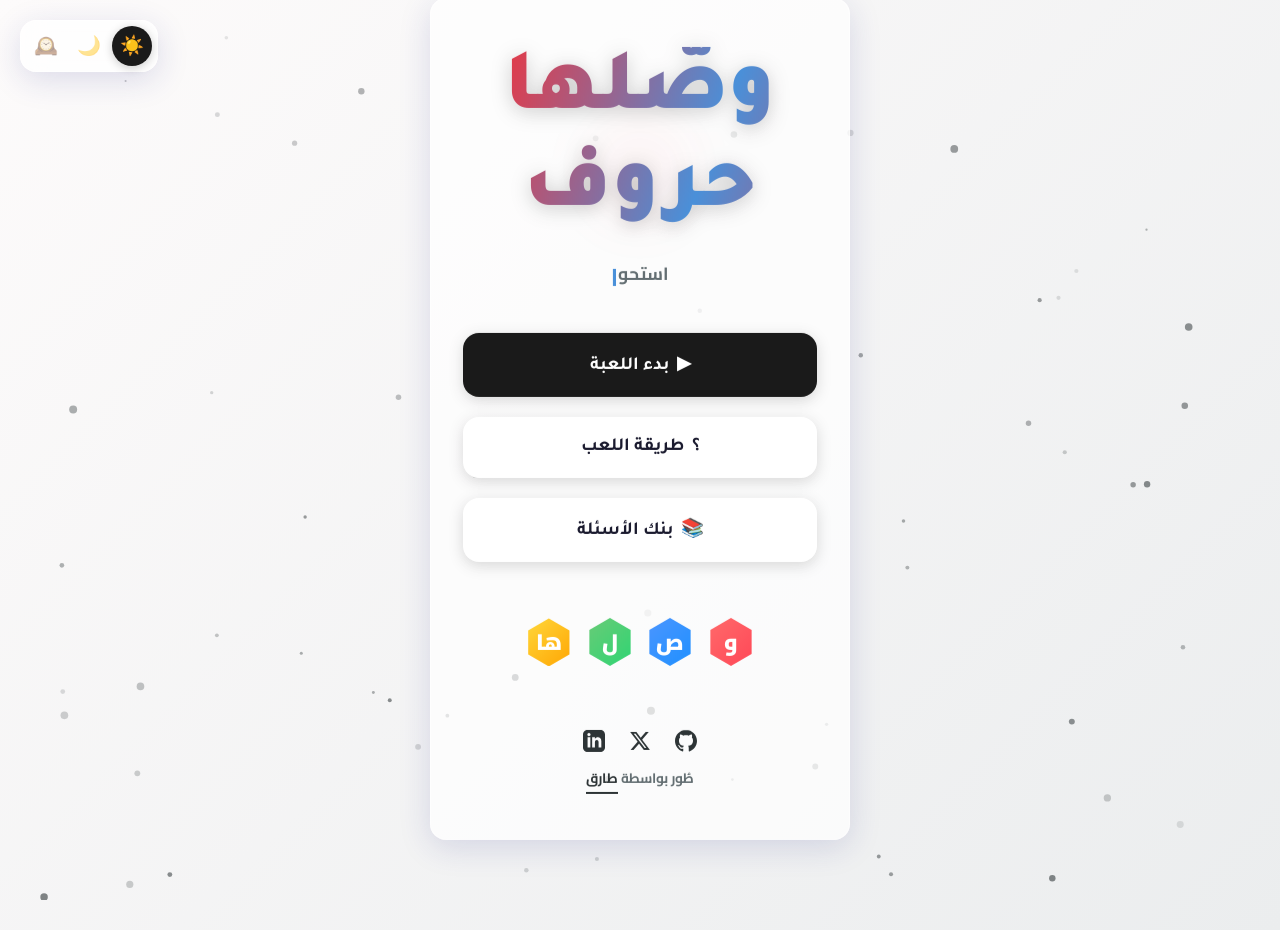
<file: index.html>
<!DOCTYPE html>
<html lang="ar" dir="rtl">

<head>
  <meta charset="UTF-8" />
  <meta name="viewport" content="width=device-width, initial-scale=1.0" />
  <meta name="description"
    content="لعبة وصّلها حروف التفاعلية - استمتع بتحدي أصدقائك في مسابقة ثقافية لغوية على شبكة سداسية. اختبر معلوماتك، وسيطر على اللوحة بذكائك ووصلها من جهة لأخرى!" />
  <meta name="keywords" content="وصّلها حروف, وصلها حروف, لعبة حروف, لعبة وصلها, مسابقات ثقافية, لعبة لوحية سداسية, ألعاب عربية, تحدي ثقافي مجاني" />
  <meta property="og:title" content="لعبة وصّلها حروف - التحدي اللغوي الأكبر" />
  <meta property="og:description" content="سيطر على الشبكة السداسية بذكائك اللغوي في لعبة وصّلها حروف الممتعة." />
  <meta property="og:image" content="https://tegnh.github.io/Horoof-Test_Game/favicon.png" />
  <meta name="twitter:card" content="summary_large_image" />
  <meta name="google-site-verification" content="0-ZQlxtu8PsYnFYbnDg7mthqCDe7MfzNjgMwHz2KnBo" />

  <title>لعبة وصّلها حروف - التحدي الثقافي</title>
  <link rel="preconnect" href="https://fonts.googleapis.com" />
  <link rel="preconnect" href="https://fonts.gstatic.com" crossorigin />
  <link href="https://fonts.googleapis.com/css2?family=Cairo:wght@400;700;900&family=Tajawal:wght@700;900&display=swap"
    rel="stylesheet" />
  <link rel="icon" type="image/png" href="favicon.png" />
  <link rel="stylesheet" href="style.css" />
</head>

<body>

  <!-- Particle Background -->
  <canvas id="bg-canvas"></canvas>

  <div class="theme-switch-group glass-panel">
    <button onclick="setThemeMode('light')" class="theme-btn-icon" id="btn-theme-light"
      title="الوضع النهاري">☀️</button>
    <button onclick="setThemeMode('dark')" class="theme-btn-icon" id="btn-theme-dark" title="الوضع الليلي">🌙</button>
    <button onclick="setThemeMode('classic')" class="theme-btn-icon" id="btn-theme-classic"
      title="الوضع الكلاسيكي (القديم)">🕰️</button>
  </div>

  <div id="view-menu" class="view active">
    <div class="menu-wrap glass-panel">
      <div class="menu-logo-block">
        <h1 class="logo-title" id="logo-title-anim" aria-label="لعبة وصّلها حروف">
          <span class="logo-word-1"></span><br>
          <span class="logo-word-2"></span><span class="logo-cursor" id="logo-cursor">|</span>
        </h1>
        <p class="logo-sub" id="logo-tagline">
          <span class="tagline-text" id="tagline-text"></span><span class="tagline-cursor">|</span>
        </p>
      </div>

      <nav class="menu-nav">
        <button class="btn btn--primary btn--xl" onclick="showView('setup')">▶ &nbsp;بدء اللعبة</button>
        <button class="btn btn--secondary btn--xl" onclick="openModal('modal-howto')">؟ &nbsp;طريقة اللعب</button>
        <button class="btn btn--secondary btn--xl" onclick="showView('qbank')">📚 &nbsp;بنك الأسئلة</button>
      </nav>

      <div class="menu-deco" aria-hidden="true">
        <span class="deco-hex deco-hex--1">و</span>
        <span class="deco-hex deco-hex--2">ص</span>
        <span class="deco-hex deco-hex--3">ل</span>
        <span class="deco-hex deco-hex--4">ها</span>
      </div>

      <footer class="menu-footer">
        <div class="footer-links">
          <a href="https://github.com/Tegnh/" target="_blank" title="GitHub">
            <svg viewBox="0 0 24 24" width="22" height="22" fill="currentColor">
              <path
                d="M12 0c-6.626 0-12 5.373-12 12 0 5.302 3.438 9.8 8.207 11.387.599.111.793-.261.793-.577v-2.234c-3.338.726-4.042-1.416-4.042-1.416-.546-1.387-1.333-1.756-1.333-1.756-1.089-.745.083-.729.083-.729 1.205.084 1.839 1.237 1.839 1.237 1.07 1.834 2.807 1.304 3.492.997.107-.775.418-1.305.762-1.604-2.665-.305-5.467-1.334-5.467-5.931 0-1.311.469-2.381 1.236-3.221-.124-.303-.535-1.524.117-3.176 0 0 1.008-.322 3.301 1.23.957-.266 1.983-.399 3.003-.404 1.02.005 2.047.138 3.006.404 2.291-1.552 3.297-1.23 3.297-1.23.653 1.653.242 2.874.118 3.176.77.84 1.235 1.911 1.235 3.221 0 4.609-2.807 5.624-5.479 5.921.43.372.823 1.102.823 2.222v3.293c0 .319.192.694.801.576 4.765-1.589 8.199-6.086 8.199-11.386 0-6.627-5.373-12-12-12z" />
            </svg>
          </a>
          <a href="https://twitter.com/6ar_t" target="_blank" title="X (Twitter)">
            <svg viewBox="0 0 24 24" width="22" height="22" fill="currentColor">
              <path
                d="M18.244 2.25h3.308l-7.227 8.26 8.502 11.24H16.17l-5.214-6.817L4.99 21.75H1.68l7.73-8.835L1.254 2.25H8.08l4.713 6.231zm-1.161 17.52h1.833L7.084 4.126H5.117z" />
            </svg>
          </a>
          <a href="https://www.linkedin.com/in/tarig-fdl-7a6599348/" target="_blank" title="LinkedIn">
            <svg viewBox="0 0 24 24" width="22" height="22" fill="currentColor">
              <path
                d="M19 0h-14c-2.761 0-5 2.239-5 5v14c0 2.761 2.239 5 5 5h14c2.762 0 5-2.239 5-5v-14c0-2.761-2.238-5-5-5zm-11 19h-3v-11h3v11zm-1.5-12.268c-.966 0-1.75-.79-1.75-1.764s.784-1.764 1.75-1.764 1.75.79 1.75 1.764-.783 1.764-1.75 1.764zm13.5 12.268h-3v-5.604c0-3.368-4-3.113-4 0v5.604h-3v-11h3v1.765c1.396-2.586 7-2.777 7 2.476v6.759z" />
            </svg>
          </a>
        </div>
        <p class="footer-copy">طُور بواسطة <span class="footer-name">طارق </span></p>
      </footer>
    </div>
  </div>

  <div id="view-setup" class="view">
    <div class="page-shell page-shell--narrow">
      <header class="page-hdr glass-panel">
        <button class="btn btn--ghost btn--back" onclick="showView('menu')">← رجوع</button>
        <h2 class="page-hdr__title">إعدادات اللعبة</h2>
      </header>

      <div class="card glass-panel">
        <p class="card__label">حجم الشبكة (العرض × الطول)</p>
        <div class="counter">
          <button class="counter__btn" onclick="changeGridSize(-1)">−</button>
          <output class="counter__val" id="grid-display">5 × 5</output>
          <button class="counter__btn" onclick="changeGridSize(1)">+</button>
        </div>
      </div>

      <div class="card glass-panel">
        <p class="card__label">عدد الجولات</p>
        <div class="counter">
          <button class="counter__btn" onclick="changeRounds(-1)">−</button>
          <output class="counter__val" id="rounds-display">3</output>
          <button class="counter__btn" onclick="changeRounds(1)">+</button>
        </div>
      </div>

      <div class="card glass-panel">
        <p class="card__label">وقت الإجابة للسؤال</p>
        <div class="timer-options">
          <button class="btn btn--secondary timer-btn" data-time="15" onclick="setTimer(15)">15ث</button>
          <button class="btn btn--primary timer-btn selected" data-time="30" onclick="setTimer(30)">30ث</button>
          <button class="btn btn--secondary timer-btn" data-time="60" onclick="setTimer(60)">60ث</button>
          <button class="btn btn--secondary timer-btn" data-time="0" onclick="setTimer(0)">مفتوح</button>
        </div>
      </div>

      <div class="card glass-panel">
        <p class="card__label">ألوان الفريقين</p>
        <div id="theme-options" class="theme-list"></div>
      </div>

      <div class="team-preview glass-panel">
        <div class="team-preview__side">
          <div class="team-dot" id="prev-team1"></div>
          <span>الفريق الأول</span>
        </div>
        <span class="vs-chip">VS</span>
        <div class="team-preview__side">
          <span>الفريق الثاني</span>
          <div class="team-dot" id="prev-team2"></div>
        </div>
      </div>

      <button class="btn btn--primary btn--xl btn--full setup-start-btn" onclick="startGame()">🎮 &nbsp;بدء الجولة
        الأولى</button>
    </div>
  </div>

  <div id="view-board" class="view">
    <div class="topbar glass-panel-flat">
      <div class="score-block">
        <div class="score-dot" id="t1-dot"></div>
        <div class="score-info">
          <span class="score-label">الفريق الأول (أعلى/أسفل)</span>
          <span class="score-num" id="t1-score">0</span>
        </div>
      </div>

      <div class="round-center">
        <button class="btn btn--secondary btn--timer" id="board-timer-btn" onclick="toggleTimer()">⏱ 30ث</button>
        <span class="round-chip" id="round-badge">جولة 1 / 3</span>
        <button class="btn btn--next" id="next-round-btn" onclick="nextRound()">الجولة التالية ←</button>
      </div>

      <div class="score-block score-block--rev">
        <div class="score-info score-info--ltr">
          <span class="score-label">الفريق الثاني (يمين/يسار)</span>
          <span class="score-num" id="t2-score">0</span>
        </div>
        <div class="score-dot" id="t2-dot"></div>
      </div>
    </div>

    <div class="board-canvas">
      <svg id="hex-svg" class="hex-svg" xmlns="http://www.w3.org/2000/svg">
        <!-- Filters for SVG glow effects -->
        <defs>
          <filter id="glow" x="-20%" y="-20%" width="140%" height="140%">
            <feGaussianBlur stdDeviation="3" result="blur" />
            <feComposite in="SourceGraphic" in2="blur" operator="over" />
          </filter>
        </defs>
      </svg>
    </div>

    <div class="bottombar glass-panel-flat">
      <button class="btn btn--ghost btn--sm" onclick="confirmQuit()">✕ إنهاء اللعبة</button>
      <span class="neutral-chip" id="neutral-count">-- محايدة</span>
    </div>
  </div>

  <div id="view-qbank" class="view">
    <div class="page-shell">
      <header class="page-hdr glass-panel">
        <button class="btn btn--ghost btn--back" onclick="showView('menu')">← رجوع</button>
        <h2 class="page-hdr__title">بنك الأسئلة</h2>
      </header>
      <div class="qbank-layout">
        <div class="letter-grid glass-panel" id="letter-grid"></div>
        <div class="q-panel glass-panel" id="q-panel">
          <div class="q-panel__empty">
            <span class="q-panel__icon">☝️</span>
            <p>اختر حرفًا لعرض الأسئلة</p>
          </div>
        </div>
      </div>
    </div>
  </div>

  <div id="modal-color" class="modal-backdrop" onclick="handleBackdrop(event,'modal-color')">
    <div class="modal-box modal-box--color glass-panel">
      <button class="modal-close" onclick="closeModal('modal-color')">✕</button>
      <h3 class="modal-title" style="margin-bottom: 1rem;">اختر لون الخلية</h3>
      <div style="display: flex; flex-direction: column; gap: 0.8rem;">
        <button class="btn btn--full text-shadow" id="btn-pick-t1" onclick="setCellOwner(1)">الفريق الأول
          (عمودي)</button>
        <button class="btn btn--full text-shadow" id="btn-pick-t2" onclick="setCellOwner(2)">الفريق الثاني
          (أفقي)</button>
        <button class="btn btn--secondary btn--full" onclick="setCellOwner(0)">إلغاء التلوين (محايد)</button>
      </div>
    </div>
  </div>

  <div id="modal-howto" class="modal-backdrop" onclick="handleBackdrop(event,'modal-howto')">
    <div class="modal-box glass-panel">
      <button class="modal-close" onclick="closeModal('modal-howto')">✕</button>
      <h3 class="modal-title">🎮 طريقة اللعب</h3>
      <ol class="howto-list">
        <li><span class="step-badge">١</span>
          <p>الفريق الأول يوصل الخلايا من أعلى لأسفل، والثاني من اليمين لليسار.</p>
        </li>
        <li><span class="step-badge">٢</span>
          <p>يختار الفريق خلية ويجيب على سؤال الحرف الخاص بها.</p>
        </li>
        <li><span class="step-badge">٣</span>
          <p>الإجابة الصحيحة تلوّن الخلية بلون الفريق.</p>
        </li>
        <li><span class="step-badge">٤</span>
          <p>أول فريق يكمل خطاً متصلاً يفوز بالجولة.</p>
        </li>
      </ol>
      <button class="btn btn--primary btn--full" onclick="closeModal('modal-howto')">فهمت!</button>
    </div>
  </div>

  <div id="modal-win" class="modal-backdrop">
    <div class="modal-box modal-box--win glass-panel">
      <h3 class="modal-title">🏁 انتهت اللعبة!</h3>
      <div id="win-content" class="win-content"></div>
      <!-- Action button injected via JS -->
    </div>
  </div>

  <script src="questions.js"></script>
  <script src="script.js"></script>
</body>

</html>
</file>
<file: style.css>
@import url('https://fonts.googleapis.com/css2?family=Cairo:wght@400;700;900&family=Tajawal:wght@700;900&display=swap');

* {
    box-sizing: border-box;
    margin: 0;
    padding: 0;
    -webkit-tap-highlight-color: transparent;
}

:root {
    /* LIGHT MODE (Default) */
    --bg-color: #fdfbfb;
    --bg-image: linear-gradient(135deg, #fdfbfb 0%, #ebedee 100%);
    --bg-size: auto;
    --bg-position: 0 0;

    --surface: rgba(255, 255, 255, 0.7);
    --surface-border: rgba(255, 255, 255, 0.5);
    --border-width: 1px;

    --ink: #1a1a2e;
    --text-main: #2d3436;
    --text-muted: #636e72;
    --text-inverse: #ffffff;

    --shadow-color: rgba(31, 38, 135, 0.15);
    --glass-blur: blur(12px);
    --box-shadow: 0 8px 32px var(--shadow-color);

    --primary: #1A1A1A;
    --primary-hover: #333333;
    --secondary: #ffffff;
    --secondary-hover: #f1f2f6;
    --btn-text-primary: #ffffff;
    --btn-text-secondary: #1a1a2e;
    --btn-shadow: 0 4px 15px rgba(0, 0, 0, 0.15);
    --btn-hover-transform: translateY(-2px);
    --btn-hover-shadow: 0 8px 25px rgba(0, 0, 0, 0.2);

    --hex-stroke: rgba(45, 52, 54, 0.8);
    --hex-stroke-w: 2.5px;
    --hex-fill: rgba(255, 255, 255, 0.5);
    --hex-text: #2d3436;

    --team1: #e84393;
    --team2: #0984e3;

    --font-heading: 'Tajawal', 'Cairo', sans-serif;
    --font-body: 'Cairo', sans-serif;
    --radius: 16px;
    --transition: all 0.3s cubic-bezier(0.25, 0.8, 0.25, 1);
}

[data-theme="dark"] {
    --bg-color: #0f2027;
    --bg-image: linear-gradient(135deg, #0f2027 0%, #203a43 50%, #2c5364 100%);

    --surface: rgba(16, 24, 32, 0.45);
    --surface-border: rgba(255, 255, 255, 0.1);

    --ink: #f1f2f6;
    --text-main: #f1f2f6;
    --text-muted: #bdc3c7;
    --text-inverse: #1a1a2e;

    --shadow-color: rgba(0, 0, 0, 0.5);

    --primary: rgba(255, 255, 255, 0.1);
    --primary-hover: rgba(255, 255, 255, 0.2);
    --secondary: rgba(0, 0, 0, 0.3);
    --secondary-hover: rgba(0, 0, 0, 0.5);
    --btn-text-primary: #ffffff;
    --btn-text-secondary: #f1f2f6;
    --btn-shadow: 0 4px 15px rgba(0, 0, 0, 0.3);

    --hex-stroke: rgba(255, 255, 255, 0.3);
    --hex-fill: rgba(16, 24, 32, 0.4);
    --hex-text: #ffffff;

    --team1: #ff7675;
    --team2: #74b9ff;
}

[data-theme="classic"] {
    --bg-color: #FDF8F2;
    --bg-image: radial-gradient(circle, rgba(180, 140, 60, 0.08) 1px, transparent 1px), radial-gradient(circle, rgba(180, 140, 60, 0.04) 1px, transparent 1px);
    --bg-size: 24px 24px, 12px 12px;
    --bg-position: 0 0, 6px 6px;

    --surface: #ffffff;
    --surface-border: #1a1a1a;
    --border-width: 3px;

    --ink: #1a1a1a;
    --text-main: #1a1a1a;
    --text-muted: #555;
    --text-inverse: #ffffff;

    --shadow-color: transparent;
    --glass-blur: blur(0px);
    --box-shadow: 4px 4px 0px #1a1a1a;

    --primary: #1A1A1A;
    --primary-hover: #1A1A1A;
    --secondary: #ffffff;
    --secondary-hover: #ffffff;
    --btn-text-primary: #ffffff;
    --btn-text-secondary: #1a1a1a;
    --btn-shadow: 4px 4px 0px #1A1A1A;
    --btn-hover-transform: translate(-2px, -2px);
    --btn-hover-shadow: 6px 6px 0px #1a1a1a;

    --hex-stroke: #1a1a1a;
    --hex-stroke-w: 3px;
    --hex-fill: #ffffff;
    --hex-text: #1a1a1a;

    --team1: #E63946;
    --team2: #4A90D9;

    --font-heading: 'Cairo', sans-serif;
    --font-body: 'Cairo', sans-serif;
    --radius: 8px;
}

body {
    background-color: var(--bg-color);
    background-image: var(--bg-image);
    background-size: var(--bg-size);
    background-position: var(--bg-position);
    color: var(--text-main);
    font-family: var(--font-body);
    direction: rtl;
    min-height: 100vh;
    overflow-x: hidden;
    position: relative;
    transition: background-color 0.5s ease;
}

/* 🎨 Particles Background */
#bg-canvas {
    position: fixed;
    top: 0;
    left: 0;
    width: 100vw;
    height: 100vh;
    z-index: -1;
    pointer-events: none;
}

/* 🌙 Theme Switch Group */
.theme-switch-group {
    position: fixed;
    top: 20px;
    left: 20px;
    display: flex;
    gap: 0.2rem;
    padding: 0.3rem;
    border-radius: 30px;
    z-index: 1000;
    align-items: center;
}

[data-theme="classic"] .theme-switch-group {
    border-radius: 8px;
}

.theme-btn-icon {
    width: 40px;
    height: 40px;
    border-radius: 50%;
    border: none;
    background: transparent;
    font-size: 1.2rem;
    cursor: pointer;
    display: flex;
    align-items: center;
    justify-content: center;
    transition: var(--transition);
    opacity: 0.5;
}

[data-theme="classic"] .theme-btn-icon {
    border-radius: 6px;
}

.theme-btn-icon:hover {
    opacity: 0.8;
    transform: scale(1.1);
}

.theme-btn-icon.active {
    opacity: 1;
    background: var(--primary);
    color: var(--btn-text-primary);
    box-shadow: 0 2px 10px rgba(0, 0, 0, 0.2);
}

[data-theme="classic"] .theme-btn-icon.active {
    border: 2px solid #1a1a1a;
    box-shadow: 2px 2px 0px #1a1a1a;
}

/* ✨ Glassmorphism Panels */
.glass-panel {
    background: var(--surface);
    backdrop-filter: var(--glass-blur);
    -webkit-backdrop-filter: var(--glass-blur);
    border: var(--border-width) solid var(--surface-border);
    box-shadow: var(--box-shadow);
    border-radius: var(--radius);
}

.glass-panel-flat {
    background: var(--surface);
    backdrop-filter: var(--glass-blur);
    -webkit-backdrop-filter: var(--glass-blur);
    border-bottom: var(--border-width) solid var(--surface-border);
    border-top: var(--border-width) solid var(--surface-border);
}

/* 📱 View Management */
.view {
    display: none;
    opacity: 0;
}

.view.active {
    display: flex;
    flex-direction: column;
    min-height: 100vh;
    animation: viewFadeIn 0.4s ease forwards;
}

#view-board.active {
    height: 100vh;
    min-height: unset;
    overflow: hidden;
}

@keyframes viewFadeIn {
    from {
        opacity: 0;
        transform: translateY(20px);
    }

    to {
        opacity: 1;
        transform: translateY(0);
    }
}

/* 🏠 Main Menu */
#view-menu {
    align-items: center;
    justify-content: center;
    padding: 2.5rem 1.5rem 3rem;
}

.menu-wrap {
    display: flex;
    flex-direction: column;
    align-items: center;
    gap: 2.5rem;
    width: 100%;
    max-width: 420px;
    padding: 3rem 2rem;
    transform: translateY(-5%);
}

.logo-title {
    font-family: var(--font-heading);
    font-size: clamp(4rem, 12vw, 5.5rem);
    font-weight: 900;
    line-height: 1.1;
    text-align: center;
    background: linear-gradient(135deg, var(--team1) 0%, var(--team2) 100%);
    -webkit-background-clip: text;
    background-clip: text;
    -webkit-text-fill-color: transparent;
    filter: drop-shadow(0 4px 10px rgba(0, 0, 0, 0.2));
    animation: logoFloat 4s ease-in-out infinite;
}

[data-theme="classic"] .logo-title {
    background: var(--surface);
    -webkit-background-clip: initial;
    background-clip: initial;
    -webkit-text-fill-color: initial;
    filter: none;
    border: var(--border-width) solid var(--surface-border);
    box-shadow: 8px 8px 0px var(--shadow-color);
    display: inline-block;
    padding: 0.15em 0.5em 0.2em;
    border-radius: var(--radius);
}

@keyframes logoFloat {

    0%,
    100% {
        transform: translateY(0);
    }

    50% {
        transform: translateY(-12px);
    }
}

.logo-sub {
    margin-top: 1rem;
    font-size: 1.1rem;
    font-weight: 700;
    color: var(--text-muted);
    text-align: center;
}

.menu-nav {
    display: flex;
    flex-direction: column;
    gap: 1.2rem;
    width: 100%;
}

.menu-deco {
    display: flex;
    gap: 0.8rem;
    margin-top: 1rem;
}

.deco-hex {
    width: 48px;
    height: 48px;
    display: flex;
    align-items: center;
    justify-content: center;
    font-size: 1.4rem;
    font-weight: 900;
    color: #fff;
    clip-path: polygon(50% 0%, 93% 25%, 93% 75%, 50% 100%, 7% 75%, 7% 25%);
    transition: var(--transition);
    animation: floatHex 3s ease-in-out infinite alternate;
}

[data-theme="classic"] .deco-hex {
    border: var(--border-width) solid var(--surface-border);
    box-shadow: 3px 3px 0px var(--shadow-color);
}

.deco-hex:hover {
    transform: scale(1.2) rotate(15deg);
    filter: brightness(1.2);
}

@keyframes floatHex {
    0% {
        transform: translateY(0px) rotate(0deg);
    }

    100% {
        transform: translateY(-8px) rotate(5deg);
    }
}

.deco-hex--1 {
    background: linear-gradient(135deg, #FF6B6B, #ff4757);
    animation-delay: 0s;
}

.deco-hex--2 {
    background: linear-gradient(135deg, #4D96FF, #1e90ff);
    animation-delay: 0.2s;
}

.deco-hex--3 {
    background: linear-gradient(135deg, #6BCB77, #2ed573);
    animation-delay: 0.4s;
}

.deco-hex--4 {
    background: linear-gradient(135deg, #FFD93D, #ffa502);
    animation-delay: 0.6s;
}

[data-theme="classic"] .deco-hex--1 {
    background: #FF6B6B;
}

[data-theme="classic"] .deco-hex--2 {
    background: #4D96FF;
}

[data-theme="classic"] .deco-hex--3 {
    background: #6BCB77;
}

[data-theme="classic"] .deco-hex--4 {
    background: #FFD93D;
}

/* 🖱️ Buttons */
.btn {
    display: inline-flex;
    align-items: center;
    justify-content: center;
    gap: 0.6rem;
    font-family: var(--font-heading);
    font-weight: 700;
    font-size: 1.1rem;
    border: var(--border-width) solid transparent;
    border-radius: var(--radius);
    padding: 0.9em 1.6em;
    cursor: pointer;
    transition: var(--transition);
    white-space: nowrap;
}

[data-theme="classic"] .btn {
    border-color: var(--surface-border);
}

.btn:active {
    transform: scale(0.96);
}

.btn--primary {
    background: var(--primary);
    color: var(--btn-text-primary);
    box-shadow: var(--btn-shadow);
}

[data-theme="dark"] .btn--primary {
    border-color: var(--surface-border);
}

.btn--primary:hover {
    background: var(--primary-hover);
    transform: var(--btn-hover-transform);
    box-shadow: var(--btn-hover-shadow);
}

.btn--secondary {
    background: var(--secondary);
    color: var(--btn-text-secondary);
    border-color: var(--surface-border);
    box-shadow: var(--btn-shadow);
}

.btn--secondary:hover {
    background: var(--secondary-hover);
    transform: var(--btn-hover-transform);
    box-shadow: var(--btn-hover-shadow);
}

.btn--ghost {
    background: transparent;
    color: var(--text-muted);
    box-shadow: none !important;
    border-color: transparent !important;
}

.btn--ghost:hover {
    color: var(--text-main);
    background: rgba(100, 100, 100, 0.1);
}

[data-theme="classic"] .btn--ghost {
    border-color: #ccc !important;
}

.btn--full {
    width: 100%;
}

.btn--xl {
    font-size: 1.15rem;
    padding: 1em 1.5em;
}

.btn--sm {
    font-size: 0.9rem;
    padding: 0.5em 1em;
}

.btn--next {
    background: linear-gradient(135deg, var(--team1), var(--team2));
    color: #fff;
    border-radius: 30px;
    font-size: 0.9rem;
    padding: 0.5em 1.2em;
    border: var(--border-width) solid var(--surface-border);
}

[data-theme="classic"] .btn--next {
    background: var(--ink);
    color: var(--text-inverse);
    border-radius: 6px;
}

.btn--timer {
    border-radius: 30px;
    font-weight: 900;
}

[data-theme="classic"] .btn--timer {
    border-radius: 6px;
}

.timer-urgent {
    animation: pulseTimer 0.8s infinite;
    background: #ff4757 !important;
    color: #fff !important;
}

[data-theme="classic"] .timer-urgent {
    border-color: #ff4757;
}

@keyframes pulseTimer {

    0%,
    100% {
        transform: scale(1);
        box-shadow: 0 0 0 rgba(255, 71, 87, 0);
    }

    50% {
        transform: scale(1.05);
        box-shadow: 0 0 15px rgba(255, 71, 87, 0.6);
    }
}

/* ⚙️ Setup View */
#view-setup {
    padding: 3rem 1.25rem;
    align-items: center;
}

.page-shell {
    width: 100%;
    max-width: 900px;
    display: flex;
    flex-direction: column;
    gap: 1.5rem;
}

.page-shell--narrow {
    max-width: 500px;
}

.page-hdr {
    display: flex;
    align-items: center;
    gap: 1rem;
    padding: 1rem 1.5rem;
    margin-bottom: 0.5rem;
}

.page-hdr__title {
    font-family: var(--font-heading);
    font-size: 1.6rem;
    font-weight: 900;
    color: var(--text-main);
}

.card {
    padding: 1.5rem;
    display: flex;
    flex-direction: column;
    gap: 1.2rem;
}

.card__label {
    font-size: 1rem;
    font-weight: 700;
    color: var(--text-muted);
}

.counter {
    display: flex;
    align-items: center;
    justify-content: space-between;
    background: var(--secondary);
    border-radius: 12px;
    padding: 0.5rem;
    border: var(--border-width) solid var(--surface-border);
}

.counter__btn {
    width: 44px;
    height: 44px;
    background: var(--surface);
    border: var(--border-width) solid transparent;
    border-radius: 8px;
    font-size: 1.5rem;
    color: var(--text-main);
    cursor: pointer;
    transition: var(--transition);
}

[data-theme="classic"] .counter__btn {
    border-color: var(--surface-border);
    box-shadow: 2px 2px 0px var(--shadow-color);
}

.counter__btn:hover {
    background: var(--secondary-hover);
    transform: scale(1.05);
}

.counter__val {
    font-family: var(--font-heading);
    font-size: 1.8rem;
    font-weight: 900;
    color: var(--text-main);
    padding: 0 0.5em;
}

[data-theme="classic"] .counter__val {
    border: 3px solid var(--surface-border);
    border-radius: 6px;
}

.timer-options {
    display: flex;
    flex-wrap: wrap;
    gap: 0.8rem;
}

.timer-options .btn {
    flex: 1;
    min-width: 70px;
}

.timer-btn.selected {
    background: var(--primary);
    color: var(--btn-text-primary);
}

.theme-list {
    display: flex;
    flex-direction: column;
    gap: 0.8rem;
}

.theme-btn {
    display: flex;
    align-items: center;
    gap: 1rem;
    padding: 1rem;
    background: var(--secondary);
    border: var(--border-width) solid var(--surface-border);
    border-radius: 12px;
    cursor: pointer;
    font-family: var(--font-body);
    font-weight: 700;
    color: var(--text-main);
    transition: var(--transition);
}

.theme-btn.selected {
    background: var(--primary);
    color: var(--btn-text-primary);
}

[data-theme="classic"] .theme-btn {
    box-shadow: 3px 3px 0px var(--shadow-color);
    border-radius: 8px;
}

[data-theme="classic"] .theme-btn.selected {
    transform: scale(1);
    box-shadow: none;
}

.theme-swatch {
    width: 24px;
    height: 24px;
    border-radius: 50%;
    box-shadow: 0 2px 5px rgba(0, 0, 0, 0.2);
}

[data-theme="classic"] .theme-swatch {
    border: 2.5px solid var(--surface-border);
    box-shadow: none;
}

.team-preview {
    display: flex;
    align-items: center;
    justify-content: center;
    gap: 1.5rem;
    padding: 1.5rem;
    font-family: var(--font-heading);
    font-weight: 700;
    color: var(--text-main);
}

.team-preview__side {
    display: flex;
    align-items: center;
    gap: 0.8rem;
}

.team-dot {
    width: 24px;
    height: 24px;
    border-radius: 50%;
    box-shadow: 0 2px 10px rgba(0, 0, 0, 0.2);
}

[data-theme="classic"] .team-dot {
    border: 2.5px solid #1a1a1a;
    box-shadow: none;
}

.vs-chip {
    background: var(--ink);
    color: var(--text-inverse);
    padding: 0.3em 0.8em;
    border-radius: 20px;
    font-size: 0.9rem;
}

[data-theme="classic"] .vs-chip {
    border-radius: 6px;
}

.setup-start-btn {
    margin-top: 1rem;
    background: linear-gradient(135deg, var(--team1), var(--team2));
    color: #fff;
    border: none;
    font-size: 1.3rem;
    padding: 1em;
}

.setup-start-btn:hover {
    filter: brightness(1.1);
    box-shadow: 0 8px 25px rgba(0, 0, 0, 0.3);
}

[data-theme="classic"] .setup-start-btn {
    background: var(--primary);
    border: var(--border-width) solid var(--surface-border);
    box-shadow: var(--btn-shadow);
}

[data-theme="classic"] .setup-start-btn:hover {
    filter: none;
    box-shadow: var(--btn-hover-shadow);
}

/* 🎲 Game Board */
.topbar {
    display: flex;
    align-items: center;
    justify-content: space-between;
    padding: 0.8rem 1.5rem;
    z-index: 10;
}

.score-block {
    display: flex;
    align-items: center;
    gap: 0.8rem;
    flex: 1;
}

.score-block--rev {
    flex-direction: row-reverse;
}

.score-dot {
    width: 32px;
    height: 32px;
    border-radius: 50%;
    box-shadow: 0 0 15px rgba(0, 0, 0, 0.3);
    border: 2px solid rgba(255, 255, 255, 0.2);
}

[data-theme="classic"] .score-dot {
    border: 3px solid #1a1a1a;
    box-shadow: none;
}

.score-info {
    display: flex;
    flex-direction: column;
}

.score-info--ltr {
    align-items: flex-start;
}

.score-label {
    font-size: 0.75rem;
    color: var(--text-muted);
}

.score-num {
    font-family: var(--font-heading);
    font-size: 2rem;
    font-weight: 900;
    line-height: 1;
    color: var(--text-main);
}

.round-center {
    display: flex;
    align-items: center;
    gap: 1rem;
}

.round-chip {
    background: var(--surface);
    border: var(--border-width) solid var(--surface-border);
    color: var(--text-main);
    padding: 0.4em 1em;
    border-radius: 20px;
    font-weight: 700;
}

[data-theme="classic"] .round-chip {
    background: var(--primary);
    color: #fff;
}

.bottombar {
    display: flex;
    align-items: center;
    justify-content: space-between;
    padding: 0.8rem 1.5rem;
    z-index: 10;
}

.neutral-chip {
    font-size: 0.9rem;
    color: var(--text-muted);
    background: var(--surface);
    padding: 0.3em 1em;
    border-radius: 20px;
    border: 1px solid var(--surface-border);
}

[data-theme="classic"] .neutral-chip {
    border: 2px solid #ccc;
    background: transparent;
}

/* ⬡ Hex Grid Canvas */
.board-canvas {
    flex: 1;
    min-height: 0;
    display: flex;
    align-items: center;
    justify-content: center;
    padding: 2rem;
    position: relative;
    z-index: 5;
}

.hex-svg {
    width: 100%;
    height: 100%;
    max-width: 90vmin;
    max-height: 80vh;
    overflow: visible;
    filter: drop-shadow(0 10px 30px var(--shadow-color));
}

[data-theme="classic"] .hex-svg {
    filter: none;
    object-fit: contain;
}

/* Background Edge Colors generated by precise SVG Zigzag Paths */
.edge-poly {
    display: block;
    opacity: 0.85;
    /* شفافية طفيفة في الوضع النهاري لتناسب النمط الزجاجي */
    transition: opacity 0.3s ease;
}

[data-theme="dark"] .edge-poly {
    opacity: 0.25;
    /* إضاءة خافتة في الوضع الليلي لتبدو كوهج نيون (Neon Glow) خلف الخلايا */
}

[data-theme="classic"] .edge-poly {
    opacity: 1;
    /* لون صلب وقوي 100% للوضع الكلاسيكي */
}

.bg-t1 {
    fill: var(--team1);
}

.bg-t2 {
    fill: var(--team2);
}

.hex-cell {
    cursor: pointer;
    transition: var(--transition);
}

.hex-face {
    fill: var(--hex-fill);
    stroke: var(--hex-stroke);
    stroke-width: var(--hex-stroke-w);
    transition: all 0.4s cubic-bezier(0.175, 0.885, 0.32, 1.275);
    transform-origin: center;
    transform-box: fill-box;
}

.hex-text {
    font-family: var(--font-heading);
    font-size: 22px;
    font-weight: 900;
    fill: var(--hex-text);
    user-select: none;
    pointer-events: none;
    transition: fill 0.3s ease;
}

/* Base style for Classic text */
[data-theme="classic"] .hex-text {
    fill: #1a1a1a !important;
}

.hex-cell:hover .hex-face {
    fill: rgba(255, 255, 255, 0.9);
    stroke-width: 4px;
    transform: scale(1.05);
}

[data-theme="dark"] .hex-cell:hover .hex-face {
    fill: rgba(255, 255, 255, 0.2);
}

[data-theme="classic"] .hex-cell:hover .hex-face {
    fill: #fff;
    filter: brightness(0.9);
    transform: none;
    stroke: var(--ink);
    /* hover border black */
}

/* Owner Teams */
body:not([data-theme="classic"]) .hex-cell.team1 .hex-face {
    stroke: var(--team1) !important;
    stroke-width: var(--hex-stroke-w) !important;
    fill: var(--team1) !important;
    filter: url(#glow) !important;
}

body:not([data-theme="classic"]) .hex-cell.team2 .hex-face {
    stroke: var(--team2) !important;
    stroke-width: var(--hex-stroke-w) !important;
    fill: var(--team2) !important;
    filter: url(#glow) !important;
}

body:not([data-theme="classic"]) .hex-cell.team1 .hex-text,
body:not([data-theme="classic"]) .hex-cell.team2 .hex-text {
    fill: #ffffff !important;
}

/* 🔥 Exact NeoBrutalism Classic Guidelines 🔥 */
/* Unclaimed Classic Mode cells (including edge cells) MUST have white fill and black border */
[data-theme="classic"] .hex-cell .hex-face {
    fill: #ffffff !important;
    stroke: #1a1a1e !important;
    /* var(--ink) or strict black */
    stroke-width: 3px !important;
}

/* Claimed Classic Mode cells have solid team color AND black border */
[data-theme="classic"] .hex-cell.team1 .hex-face {
    stroke: #1a1a1e !important;
    stroke-width: 3px !important;
    fill: var(--team1) !important;
    filter: none !important;
}

[data-theme="classic"] .hex-cell.team2 .hex-face {
    stroke: #1a1a1e !important;
    stroke-width: 3px !important;
    fill: var(--team2) !important;
    filter: none !important;
}

/* Base Hex Cell Styles */
.hex-cell.team0 .hex-face {
    fill: var(--hex-fill);
}

@keyframes pulseWin {
    0% {
        transform: scale(1);
        opacity: 1;
    }

    50% {
        transform: scale(1.15);
        opacity: 0.8;
    }

    100% {
        transform: scale(1);
        opacity: 1;
    }
}


.win-pulse .hex-face {
    animation: pulseWin 0.8s ease-in-out infinite;
    stroke-width: 4px !important;
}

[data-theme="classic"] .win-pulse .hex-face {
    animation: pulseWinClassic 0.65s 3 forwards;
}

.game-over .hex-cell:not(.win-pulse) {
    opacity: 0.3;
    filter: grayscale(0.8);
}

[data-theme="classic"] .game-over {
    filter: saturate(0.55);
    opacity: 1;
    pointer-events: none;
}

/* 📚 Question Bank */
.qbank-layout {
    display: grid;
    grid-template-columns: 1fr 2fr;
    gap: 1.5rem;
    height: 65vh;
}

.letter-grid {
    display: grid;
    grid-template-columns: repeat(auto-fill, minmax(60px, 1fr));
    gap: 0.8rem;
    padding: 1.5rem;
    overflow-y: auto;
}

[data-theme="classic"] .letter-grid {
    padding: 0.5rem;
    gap: 0.5rem;
    border-radius: 8px;
}

.letter-btn {
    aspect-ratio: 1;
    border-radius: 12px;
    border: var(--border-width) solid var(--surface-border);
    background: var(--secondary);
    color: var(--text-main);
    font-family: var(--font-heading);
    font-size: 1.4rem;
    font-weight: 900;
    cursor: pointer;
    transition: var(--transition);
}

.letter-btn:hover {
    transform: translateY(-3px);
    box-shadow: 0 4px 12px var(--shadow-color);
    background: var(--secondary-hover);
}

[data-theme="classic"] .letter-btn {
    border-radius: 6px;
}

[data-theme="classic"] .letter-btn:hover {
    box-shadow: 2px 2px 0px #1a1a1a;
    transform: translateY(-2px);
}

[data-theme="classic"] .letter-btn.selected {
    box-shadow: none;
    transform: translate(2px, 2px);
}

.letter-btn.selected {
    background: var(--primary);
    color: var(--btn-text-primary);
    transform: scale(1.05);
}

.q-panel {
    padding: 2rem;
    overflow-y: auto;
    display: flex;
    flex-direction: column;
    gap: 1.5rem;
}

.q-panel__empty {
    flex: 1;
    display: flex;
    flex-direction: column;
    align-items: center;
    justify-content: center;
    color: var(--text-muted);
    font-size: 1.2rem;
}

.q-panel__icon {
    font-size: 4rem;
    margin-bottom: 1rem;
    opacity: 0.5;
}

.q-panel__header {
    display: flex;
    align-items: center;
    gap: 1.5rem;
    padding-bottom: 1.5rem;
    border-bottom: 1px solid var(--surface-border);
}

.q-letter-badge {
    width: 60px;
    height: 60px;
    background: linear-gradient(135deg, var(--team1), var(--team2));
    color: #fff;
    font-size: 2rem;
    font-weight: 900;
    border-radius: 16px;
    display: flex;
    align-items: center;
    justify-content: center;
    box-shadow: 0 4px 15px rgba(0, 0, 0, 0.2);
}

[data-theme="classic"] .q-letter-badge {
    background: var(--ink);
    border-radius: 8px;
    box-shadow: none;
}

.q-panel__header-text h3 {
    font-family: var(--font-heading);
    font-size: 1.6rem;
    color: var(--text-main);
}

.q-panel__header-text small {
    color: var(--text-muted);
    font-size: 1rem;
}

.q-list {
    display: flex;
    flex-direction: column;
    gap: 1rem;
}

.q-item {
    background: var(--secondary);
    border: var(--border-width) solid var(--surface-border);
    padding: 1.5rem;
    border-radius: 12px;
    transition: var(--transition);
}

.q-item:hover {
    transform: translateX(-5px);
    box-shadow: 0 4px 15px var(--shadow-color);
}

[data-theme="classic"] .q-item {
    border-radius: 8px;
}

[data-theme="classic"] .q-item:hover {
    transform: translateX(-4px);
    box-shadow: none;
}


.q-cat {
    background: var(--primary);
    color: var(--btn-text-primary);
    padding: 0.3em 0.8em;
    border-radius: 6px;
    font-size: 0.8rem;
    font-weight: 700;
    display: inline-block;
    margin-bottom: 0.8rem;
}

.q-text {
    font-size: 1.15rem;
    font-weight: 700;
    color: var(--text-main);
    margin-bottom: 0.8rem;
    line-height: 1.5;
}

.q-ans {
    font-size: 1rem;
    font-weight: 900;
    color: var(--team1);
    display: block;
}

/* 🔳 Modals */
.modal-backdrop {
    display: none;
    position: fixed;
    inset: 0;
    background: rgba(0, 0, 0, 0.6);
    backdrop-filter: blur(5px);
    -webkit-backdrop-filter: blur(5px);
    z-index: 200;
    align-items: center;
    justify-content: center;
    padding: 1.5rem;
}

.modal-backdrop.open {
    display: flex;
    animation: fadeIn 0.3s ease;
}

.modal-box {
    position: relative;
    width: 100%;
    max-width: 500px;
    padding: 2.5rem;
    animation: modalScale 0.4s cubic-bezier(0.175, 0.885, 0.32, 1.275);
}

.modal-box--color {
    max-width: 380px;
    text-align: center;
}

.modal-box--win {
    text-align: center;
    max-width: 450px;
}

.modal-close {
    position: absolute;
    top: 15px;
    left: 15px;
    width: 36px;
    height: 36px;
    border-radius: 50%;
    background: var(--surface);
    border: var(--border-width) solid var(--surface-border);
    color: var(--text-main);
    font-size: 1.2rem;
    cursor: pointer;
    display: flex;
    align-items: center;
    justify-content: center;
    transition: var(--transition);
}

.modal-close:hover {
    background: #ff4757;
    color: #fff;
    transform: rotate(90deg);
}

[data-theme="classic"] .modal-close {
    background: #fff;
    border: 3px solid #1a1a1a;
    box-shadow: none;
    top: 0.85rem;
    left: 0.85rem;
}

.modal-title {
    font-family: var(--font-heading);
    font-size: 1.8rem;
    color: var(--text-main);
    margin-bottom: 1.5rem;
}

.text-shadow {
    text-shadow: 0 1px 3px rgba(0, 0, 0, 0.5);
    color: #fff;
}

[data-theme="classic"] .text-shadow {
    text-shadow: none;
}

.howto-list {
    list-style: none;
    display: flex;
    flex-direction: column;
    gap: 1rem;
    margin-bottom: 2rem;
}

.howto-list li {
    display: flex;
    gap: 1rem;
    padding: 1rem;
    background: var(--secondary);
    border: var(--border-width) solid var(--surface-border);
    border-radius: 12px;
    align-items: center;
}

[data-theme="classic"] .howto-list li {
    border-radius: 8px;
}

.step-badge {
    width: 36px;
    height: 36px;
    background: linear-gradient(135deg, var(--team1), var(--team2));
    color: #fff;
    border-radius: 50%;
    display: flex;
    align-items: center;
    justify-content: center;
    font-weight: 900;
    font-size: 1.2rem;
    flex-shrink: 0;
}

[data-theme="classic"] .step-badge {
    background: var(--primary);
}

.win-content {
    padding: 1rem 0 2rem;
}

.win-trophy {
    font-size: 5rem;
    margin-bottom: 1rem;
    animation: floatHex 3s ease infinite alternate;
}

.win-team-name {
    font-family: var(--font-heading);
    font-size: 2.2rem;
    font-weight: 900;
    margin-bottom: 0.5rem;
}

.win-score-detail {
    font-size: 1.2rem;
    color: var(--text-muted);
}

/* Footer Styles */
.menu-footer {
    margin-top: 1.5rem;
    display: flex;
    flex-direction: column;
    align-items: center;
    gap: 0.8rem;
    animation: fadeIn 0.8s ease forwards 0.5s;
}

.footer-links {
    display: flex;
    gap: 1.5rem;
}

.footer-links a {
    color: var(--text-main);
    transition: var(--transition);
    display: flex;
    align-items: center;
    justify-content: center;
}

.footer-links a:hover {
    transform: translateY(-5px) scale(1.2);
    color: var(--team2);
}

.footer-copy {
    font-size: 0.85rem;
    font-weight: 700;
    color: var(--text-muted);
}

.footer-name {
    color: var(--text-main);
    border-bottom: 2px solid var(--text-main);
    padding-bottom: 1px;
}

/* Custom Scrollbar */
::-webkit-scrollbar {
    width: 8px;
}

::-webkit-scrollbar-track {
    background: var(--surface);
    border-radius: 10px;
}

::-webkit-scrollbar-thumb {
    background: rgba(100, 100, 100, 0.3);
    border-radius: 10px;
}

::-webkit-scrollbar-thumb:hover {
    background: rgba(100, 100, 100, 0.5);
}

/* Animations */
@keyframes fadeIn {
    from { opacity: 0; }
    to { opacity: 1; }
}

@keyframes modalScale {
    from {
        transform: scale(0.9) translateY(20px);
        opacity: 0;
    }
    to {
        transform: scale(1) translateY(0);
        opacity: 1;
    }
}

/* ✍️ === TYPEWRITER ANIMATION SYSTEM === ✍️ */

/* Blinking cursor for logo */
@keyframes cursorBlink {
    0%, 48% { opacity: 1; }
    50%, 100% { opacity: 0; }
}

/* Blinking cursor for tagline */
@keyframes taglineCursorBlink {
    0%, 48% { opacity: 1; }
    50%, 100% { opacity: 0; }
}

/* Elegant slow horizontal shimmer for the title gradient */
@keyframes logoShimmer {
    0% { background-position: 0% center; }
    100% { background-position: -200% center; }
}

/* Staggered slide-up entrance for buttons */
@keyframes btnEntrance {
    from {
        opacity: 0;
        transform: translateY(28px);
    }
    to {
        opacity: 1;
        transform: translateY(0);
    }
}

/* Entrance for logo block */
@keyframes logoBlockEntrance {
    from {
        opacity: 0;
        transform: translateY(-20px) scale(0.92);
    }
    to {
        opacity: 1;
        transform: translateY(0) scale(1);
    }
}

/* Tagline fade-in after typing */
@keyframes taglineFadeIn {
    from { opacity: 0; transform: translateY(8px); }
    to   { opacity: 1; transform: translateY(0); }
}

/* Deco hex pop-in */
@keyframes hexPopin {
    0% { opacity: 0; transform: scale(0) rotate(-30deg); }
    70% { transform: scale(1.15) rotate(5deg); }
    100% { opacity: 1; transform: scale(1) rotate(0deg); }
}

/* --- Logo Cursor Styles --- */
.logo-cursor {
    display: inline-block;
    font-weight: 400;
    font-size: 0.85em;
    margin-right: 2px;
    color: var(--team1);
    animation: cursorBlink 1.1s step-start infinite;
    vertical-align: middle;
    line-height: 1;
    -webkit-text-fill-color: var(--team1);
}

.logo-cursor.hidden {
    display: none;
}

/* --- Tagline Cursor --- */
.tagline-cursor {
    display: inline-block;
    font-weight: 900;
    color: var(--team2);
    animation: taglineCursorBlink 1s step-start infinite;
    font-size: 1.05em;
    vertical-align: middle;
    margin-right: 1px;
    opacity: 0;
}

.tagline-cursor.visible {
    opacity: 1;
}

/* --- Logo title — JS controls visibility directly to avoid animation conflict --- */
#logo-title-anim {
    opacity: 0;
    transition: opacity 0.4s ease, transform 0.4s ease;
    transform: translateY(-5px);
}
/* Keep it perfectly steady while typing */
#logo-title-anim:not(.shimmer-active) {
    animation: none;
}

/* Reveal state: typed and visible */
#logo-title-anim.typing-visible {
    opacity: 1;
    transform: translateY(0) scale(1);
}

#logo-title-anim.shimmer-active {
    opacity: 1;
    transform: translateY(0) scale(1);
    background: linear-gradient(
        110deg,
        var(--team1) 0%,
        var(--team2) 40%,
        var(--team1) 80%,
        var(--team2) 100%
    );
    background-size: 200% auto;
    -webkit-background-clip: text;
    -webkit-text-fill-color: transparent;
    background-clip: text;
    /* Beautiful elegant floating and slow color shimmer */
    animation: logoFloat 4s ease-in-out infinite, logoShimmer 8s linear infinite;
}

/* Classic mode: no gradient text shimmer */
[data-theme="classic"] #logo-title-anim.shimmer-active {
    opacity: 1;
    background: none;
    -webkit-background-clip: initial;
    -webkit-text-fill-color: initial;
    background-clip: initial;
    animation: logoFloat 4s ease-in-out infinite;
}

/* --- Logo sub tagline --- */
#logo-tagline {
    opacity: 0;
}
#logo-tagline.visible {
    animation: taglineFadeIn 0.6s ease forwards;
}

/* --- Staggered button entrance --- */
.menu-nav .btn {
    opacity: 0;
}

.menu-nav .btn.btn-animate-in {
    animation: btnEntrance 0.55s cubic-bezier(0.22, 1, 0.36, 1) forwards;
}

/* Individual delays set via JS inline style */

/* --- Deco hex animated entrance --- */
.deco-hex {
    opacity: 0;
}
.deco-hex.hex-animate-in {
    animation: hexPopin 0.5s cubic-bezier(0.34, 1.56, 0.64, 1) forwards;
}

/* --- Highlight sparkle on logo text after done --- */
.logo-word-1, .logo-word-2 {
    display: inline;
}

/* --- Footer entrance --- */
.menu-footer {
    opacity: 0;
}
.menu-footer.footer-animate-in {
    animation: taglineFadeIn 0.8s ease forwards;
}

/* 🎉 Celebration: glow ring behind logo on finish */
.menu-logo-block {
    position: relative;
    z-index: 10;
}
.menu-logo-block::after {
    content: '';
    position: absolute;
    inset: 10%; /* Much smaller inset so it doesn't leak massively */
    border-radius: 50%;
    background: radial-gradient(circle at center, var(--team1) 0%, transparent 60%);
    opacity: 0;
    pointer-events: none;
    z-index: -1;
    filter: blur(20px);
    transition: opacity 2s ease;
}
.menu-logo-block.glow-active::after {
    opacity: 0.05; /* Barely there, very elegant */
}

[data-theme="dark"] .menu-logo-block.glow-active::after {
    opacity: 0.12;
}

[data-theme="classic"] .menu-logo-block::after {
    display: none;
}

/* ✍️ === END TYPEWRITER SYSTEM === ✍️ */

@media (max-width: 768px) {
    .logo-title {
        font-size: 3.5rem;
    }

    .qbank-layout {
        grid-template-columns: 1fr;
        height: auto;
    }

    .letter-grid {
        max-height: 250px;
    }

    .topbar {
        flex-direction: column;
        gap: 1rem;
    }

    .round-center {
        width: 100%;
        justify-content: space-between;
    }

    .hex-svg {
        max-height: 50vh;
    }
}
</file>
